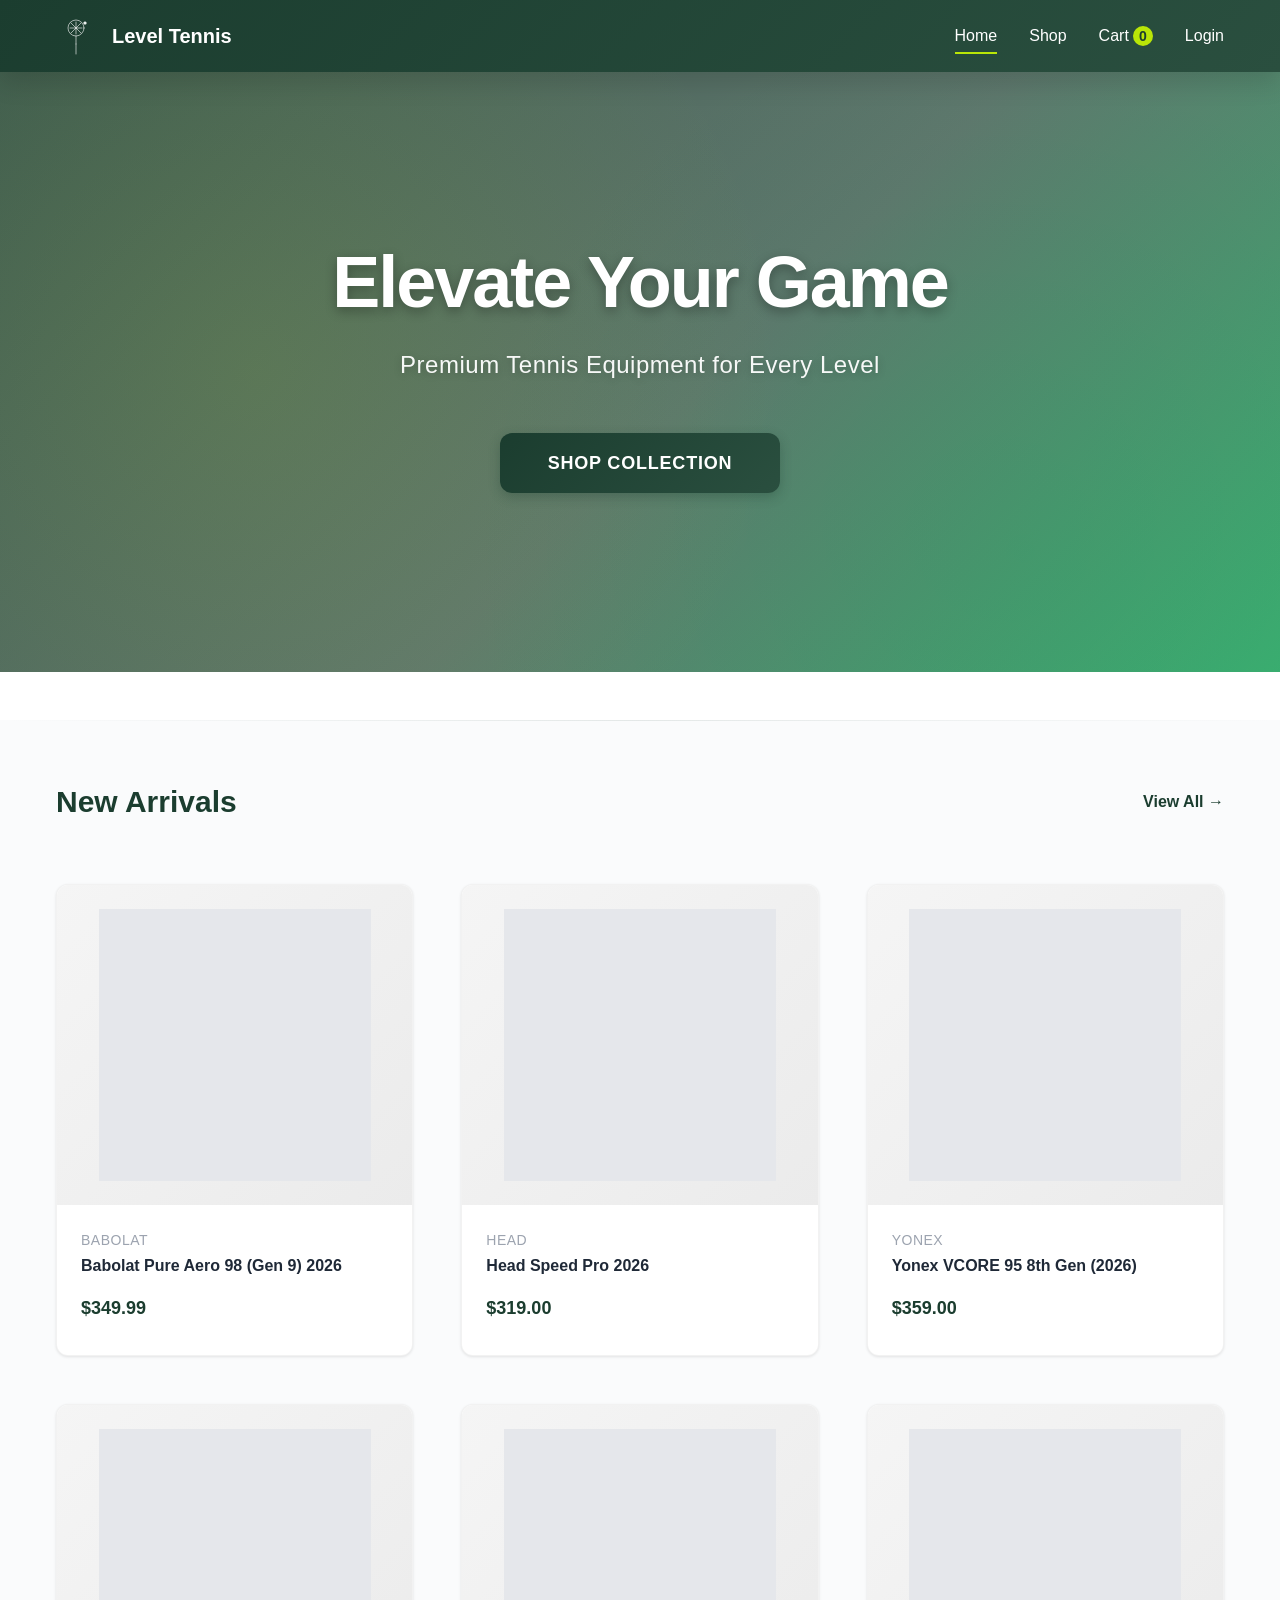
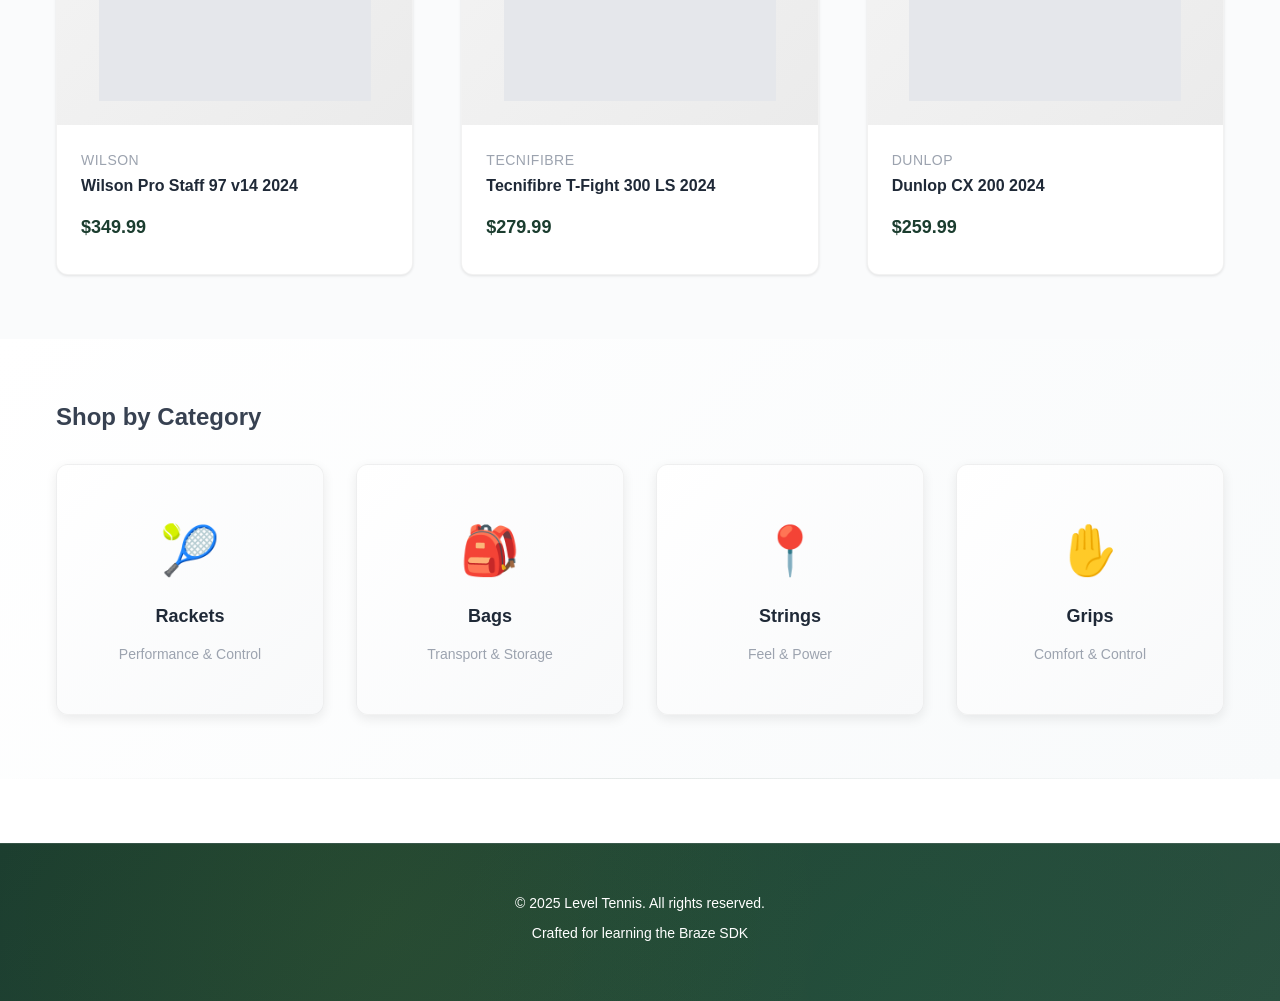
<file: index.html>
<!DOCTYPE html>
<html lang="en">
<head>
  <meta charset="UTF-8">
  <meta name="viewport" content="width=device-width, initial-scale=1.0">
  <title>Level Tennis - Premium Tennis Equipment</title>
  <link rel="stylesheet" href="css/styles.css">
  <link rel="stylesheet" href="css/components.css">
  <link rel="stylesheet" href="css/responsive.css">
  <script src="js/braze-config.js"></script>
  <script src="https://js.appboycdn.com/web-sdk/4.10/braze.min.js"></script>
</head>
<body>
  <!-- Navigation -->
  <nav class="navbar">
    <div class="nav-container">
      <a href="index.html" class="nav-logo">
        <img src="assets/images/logo.svg" alt="Level Tennis" class="logo-icon">
        <span>Level Tennis</span>
      </a>
      <ul class="nav-menu">
        <li><a href="index.html" class="nav-link active">Home</a></li>
        <li><a href="products.html" class="nav-link">Shop</a></li>
        <li><a href="cart.html" class="nav-link">Cart <span class="cart-count" id="cart-count">0</span></a></li>
        <li id="nav-auth">
          <a href="login.html" class="nav-link">Login</a>
        </li>
      </ul>
    </div>
  </nav>

  <!-- Hero Section -->
  <section class="hero">
    <div class="hero-background"></div>
    <div class="hero-content">
      <h1>Elevate Your Game</h1>
      <p>Premium Tennis Equipment for Every Level</p>
      <a href="products.html" class="btn btn-primary btn-lg">Shop Collection</a>
    </div>
  </section>

  <!-- Featured Products -->
  <section class="featured">
    <div class="container">
      <div class="featured-header">
        <h2>New Arrivals</h2>
        <a href="products.html" class="view-all">View All →</a>
      </div>
      <div class="product-grid" id="featured-products">
        <!-- Products loaded by JavaScript -->
      </div>
    </div>
  </section>

  <!-- Categories -->
  <section class="categories">
    <div class="container">
      <h2>Shop by Category</h2>
      <div class="category-grid">
        <a href="products.html?category=rackets" class="category-card">
          <div class="category-icon">🎾</div>
          <h3>Rackets</h3>
          <p>Performance & Control</p>
        </a>
        <a href="products.html?category=bags" class="category-card">
          <div class="category-icon">🎒</div>
          <h3>Bags</h3>
          <p>Transport & Storage</p>
        </a>
        <a href="products.html?category=strings" class="category-card">
          <div class="category-icon">📍</div>
          <h3>Strings</h3>
          <p>Feel & Power</p>
        </a>
        <a href="products.html?category=grips" class="category-card">
          <div class="category-icon">✋</div>
          <h3>Grips</h3>
          <p>Comfort & Control</p>
        </a>
      </div>
    </div>
  </section>

  <!-- Footer -->
  <footer class="footer">
    <div class="container">
      <p>&copy; 2025 Level Tennis. All rights reserved.</p>
      <p>Crafted for learning the Braze SDK</p>
    </div>
  </footer>

  <!-- Scripts -->
  <script src="js/utils.js"></script>
  <script src="js/events.js"></script>
  <script src="js/products.js"></script>
  <script src="js/cart.js"></script>
  <script src="js/auth.js"></script>
  <script src="js/app.js"></script>
</body>
</html>
</file>
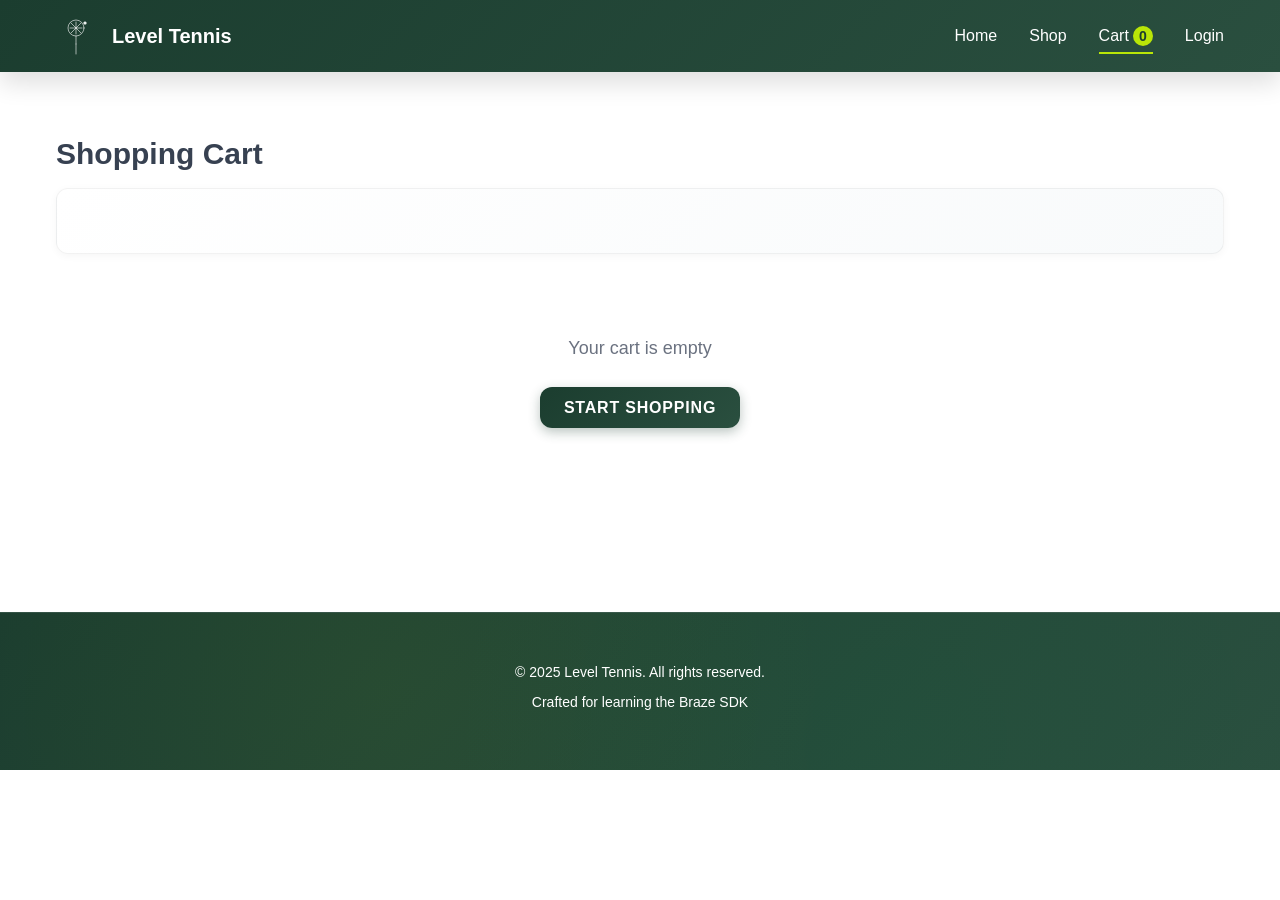
<file: cart.html>
<!DOCTYPE html>
<html lang="en">
<head>
  <meta charset="UTF-8">
  <meta name="viewport" content="width=device-width, initial-scale=1.0">
  <title>Shopping Cart - Level Tennis</title>
  <link rel="stylesheet" href="css/styles.css">
  <link rel="stylesheet" href="css/components.css">
  <link rel="stylesheet" href="css/responsive.css">
  <script src="js/braze-config.js"></script>
  <script src="https://js.appboycdn.com/web-sdk/4.10/braze.min.js"></script>
</head>
<body>
  <!-- Navigation -->
  <nav class="navbar">
    <div class="nav-container">
      <a href="index.html" class="nav-logo">
        <img src="assets/images/logo.svg" alt="Level Tennis" class="logo-icon">
        <span>Level Tennis</span>
      </a>
      <ul class="nav-menu">
        <li><a href="index.html" class="nav-link">Home</a></li>
        <li><a href="products.html" class="nav-link">Shop</a></li>
        <li><a href="cart.html" class="nav-link active">Cart <span class="cart-count" id="cart-count">0</span></a></li>
        <li id="nav-auth">
          <a href="login.html" class="nav-link">Login</a>
        </li>
      </ul>
    </div>
  </nav>

  <!-- Cart Page -->
  <div class="cart-page">
    <div class="container">
      <h1>Shopping Cart</h1>

      <div class="cart-content" id="cart-content">
        <!-- Cart items loaded by JavaScript -->
      </div>

      <div class="cart-summary" id="cart-summary" style="display: none;">
        <h3>Order Summary</h3>
        <div class="summary-row">
          <span>Subtotal:</span>
          <span id="subtotal">$0.00</span>
        </div>
        <div class="summary-row">
          <span>Tax (5%):</span>
          <span id="tax">$0.00</span>
        </div>
        <div class="summary-row total">
          <span>Total:</span>
          <span id="total">$0.00</span>
        </div>
        <button class="btn btn-primary btn-lg" id="checkout-btn">Proceed to Checkout</button>
        <a href="products.html" class="btn btn-secondary">Continue Shopping</a>
      </div>

      <div class="empty-cart" id="empty-cart" style="display: none;">
        <p>Your cart is empty</p>
        <a href="products.html" class="btn btn-primary">Start Shopping</a>
      </div>
    </div>
  </div>

  <!-- Footer -->
  <footer class="footer">
    <div class="container">
      <p>&copy; 2025 Level Tennis. All rights reserved.</p>
      <p>Crafted for learning the Braze SDK</p>
    </div>
  </footer>

  <!-- Scripts -->
  <script src="js/utils.js"></script>
  <script src="js/events.js"></script>
  <script src="js/products.js"></script>
  <script src="js/cart.js"></script>
  <script src="js/auth.js"></script>
  <script src="js/app.js"></script>
</body>
</html>
</file>
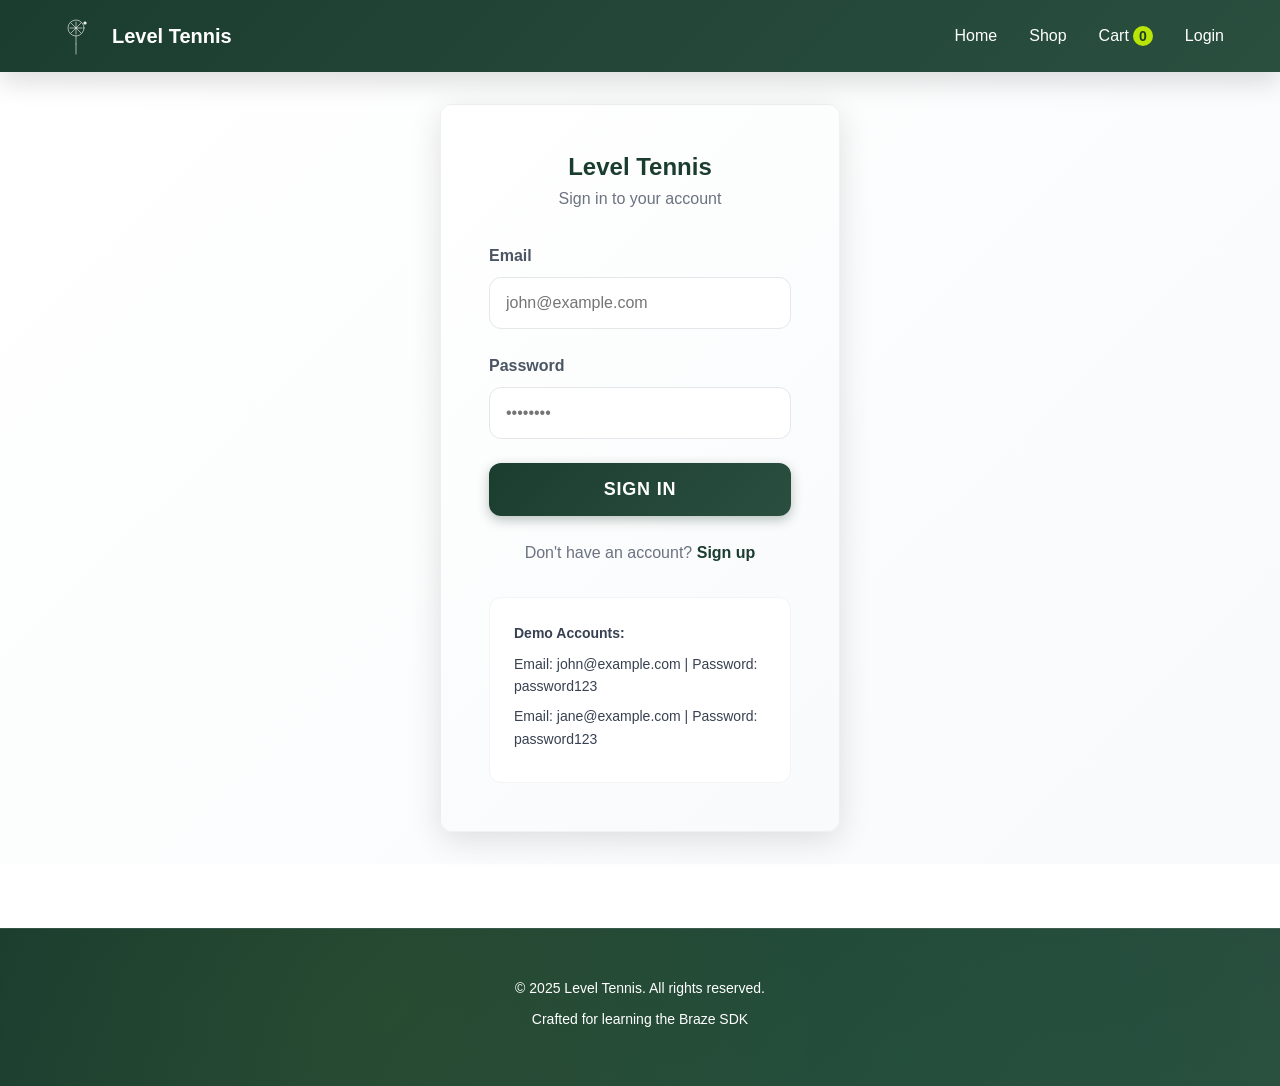
<file: login.html>
<!DOCTYPE html>
<html lang="en">
<head>
  <meta charset="UTF-8">
  <meta name="viewport" content="width=device-width, initial-scale=1.0">
  <title>Login - Level Tennis</title>
  <link rel="stylesheet" href="css/styles.css">
  <link rel="stylesheet" href="css/components.css">
  <link rel="stylesheet" href="css/responsive.css">
  <script src="js/braze-config.js"></script>
  <script src="https://js.appboycdn.com/web-sdk/4.10/braze.min.js"></script>
</head>
<body>
  <!-- Navigation -->
  <nav class="navbar">
    <div class="nav-container">
      <a href="index.html" class="nav-logo">
        <img src="assets/images/logo.svg" alt="Level Tennis" class="logo-icon">
        <span>Level Tennis</span>
      </a>
      <ul class="nav-menu">
        <li><a href="index.html" class="nav-link">Home</a></li>
        <li><a href="products.html" class="nav-link">Shop</a></li>
        <li><a href="cart.html" class="nav-link">Cart <span class="cart-count" id="cart-count">0</span></a></li>
        <li id="nav-auth">
          <a href="login.html" class="nav-link active">Login</a>
        </li>
      </ul>
    </div>
  </nav>

  <!-- Login Page -->
  <div class="auth-page">
    <div class="auth-container">
      <h1>Level Tennis</h1>
      <p class="subtitle">Sign in to your account</p>

      <form id="login-form" class="auth-form">
        <div class="form-group">
          <label for="email">Email</label>
          <input type="email" id="email" name="email" required placeholder="john@example.com">
        </div>

        <div class="form-group">
          <label for="password">Password</label>
          <input type="password" id="password" name="password" required placeholder="••••••••">
        </div>

        <button type="submit" class="btn btn-primary btn-lg">Sign In</button>

        <p class="auth-link">Don't have an account? <a href="#" id="signup-link">Sign up</a></p>
      </form>

      <form id="signup-form" class="auth-form" style="display: none;">
        <div class="form-group">
          <label for="signup-firstname">First Name</label>
          <input type="text" id="signup-firstname" name="firstname" required placeholder="John">
        </div>

        <div class="form-group">
          <label for="signup-lastname">Last Name</label>
          <input type="text" id="signup-lastname" name="lastname" required placeholder="Doe">
        </div>

        <div class="form-group">
          <label for="signup-email">Email</label>
          <input type="email" id="signup-email" name="email" required placeholder="john@example.com">
        </div>

        <div class="form-group">
          <label for="signup-password">Password</label>
          <input type="password" id="signup-password" name="password" required placeholder="••••••••">
        </div>

        <button type="submit" class="btn btn-primary btn-lg">Create Account</button>

        <p class="auth-link">Already have an account? <a href="#" id="login-link">Sign in</a></p>
      </form>

      <div class="demo-users">
        <p><strong>Demo Accounts:</strong></p>
        <p>Email: john@example.com | Password: password123</p>
        <p>Email: jane@example.com | Password: password123</p>
      </div>
    </div>
  </div>

  <!-- Footer -->
  <footer class="footer">
    <div class="container">
      <p>&copy; 2025 Level Tennis. All rights reserved.</p>
      <p>Crafted for learning the Braze SDK</p>
    </div>
  </footer>

  <!-- Scripts -->
  <script src="js/utils.js"></script>
  <script src="js/events.js"></script>
  <script src="js/products.js"></script>
  <script src="js/cart.js"></script>
  <script src="js/auth.js"></script>
  <script src="js/app.js"></script>
</body>
</html>
</file>
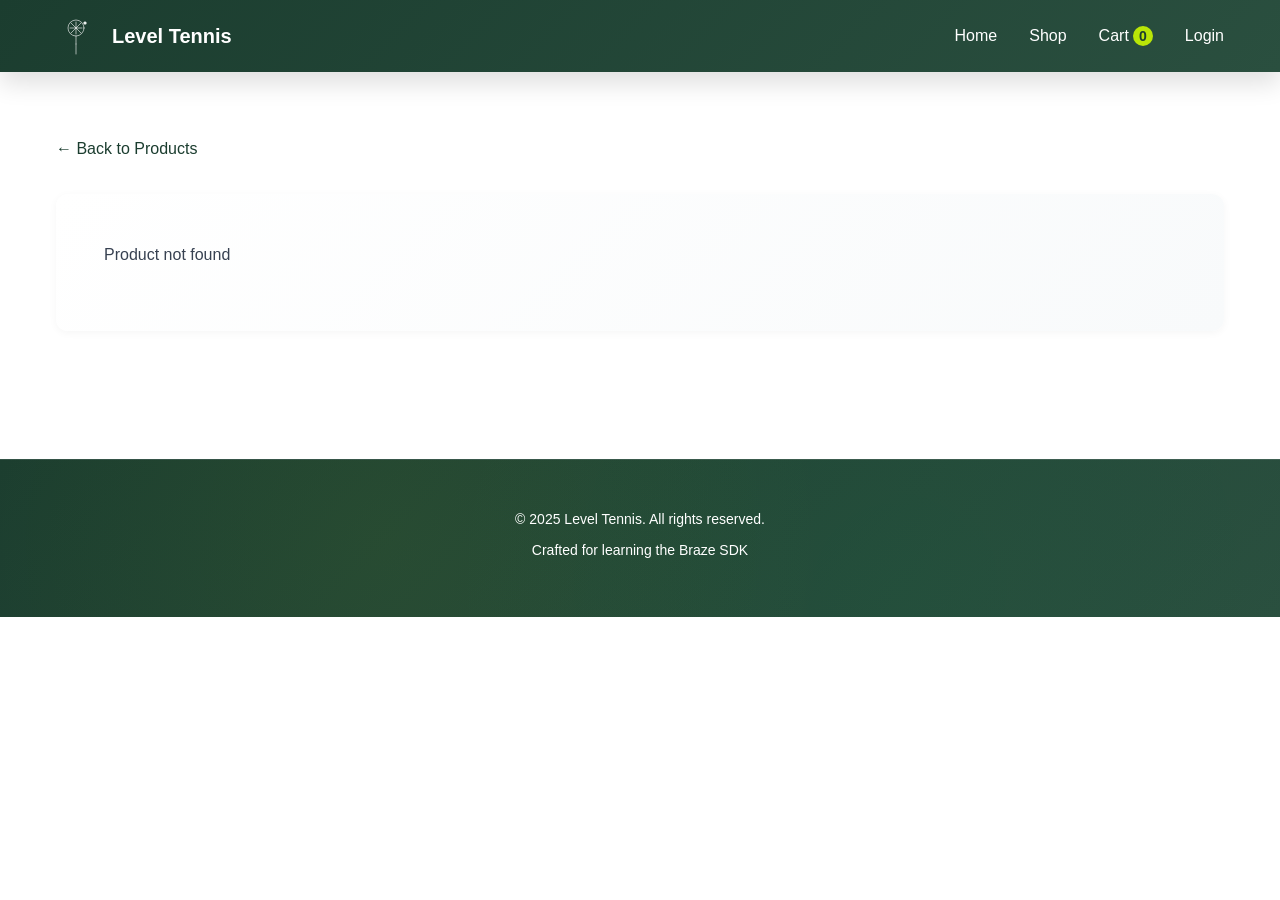
<file: product-detail.html>
<!DOCTYPE html>
<html lang="en">
<head>
  <meta charset="UTF-8">
  <meta name="viewport" content="width=device-width, initial-scale=1.0">
  <title>Product Details - Level Tennis</title>
  <link rel="stylesheet" href="css/styles.css">
  <link rel="stylesheet" href="css/components.css">
  <link rel="stylesheet" href="css/responsive.css">
  <script src="js/braze-config.js"></script>
  <script src="https://js.appboycdn.com/web-sdk/4.10/braze.min.js"></script>
</head>
<body>
  <!-- Navigation -->
  <nav class="navbar">
    <div class="nav-container">
      <a href="index.html" class="nav-logo">
        <img src="assets/images/logo.svg" alt="Level Tennis" class="logo-icon">
        <span>Level Tennis</span>
      </a>
      <ul class="nav-menu">
        <li><a href="index.html" class="nav-link">Home</a></li>
        <li><a href="products.html" class="nav-link">Shop</a></li>
        <li><a href="cart.html" class="nav-link">Cart <span class="cart-count" id="cart-count">0</span></a></li>
        <li id="nav-auth">
          <a href="login.html" class="nav-link">Login</a>
        </li>
      </ul>
    </div>
  </nav>

  <!-- Product Detail -->
  <div class="product-detail-page">
    <div class="container">
      <a href="products.html" class="back-link">← Back to Products</a>

      <div class="product-detail" id="product-detail">
        <!-- Product content loaded by JavaScript -->
      </div>
    </div>
  </div>

  <!-- Footer -->
  <footer class="footer">
    <div class="container">
      <p>&copy; 2025 Level Tennis. All rights reserved.</p>
      <p>Crafted for learning the Braze SDK</p>
    </div>
  </footer>

  <!-- Scripts -->
  <script src="js/utils.js"></script>
  <script src="js/events.js"></script>
  <script src="js/products.js"></script>
  <script src="js/cart.js"></script>
  <script src="js/auth.js"></script>
  <script src="js/app.js"></script>
</body>
</html>
</file>
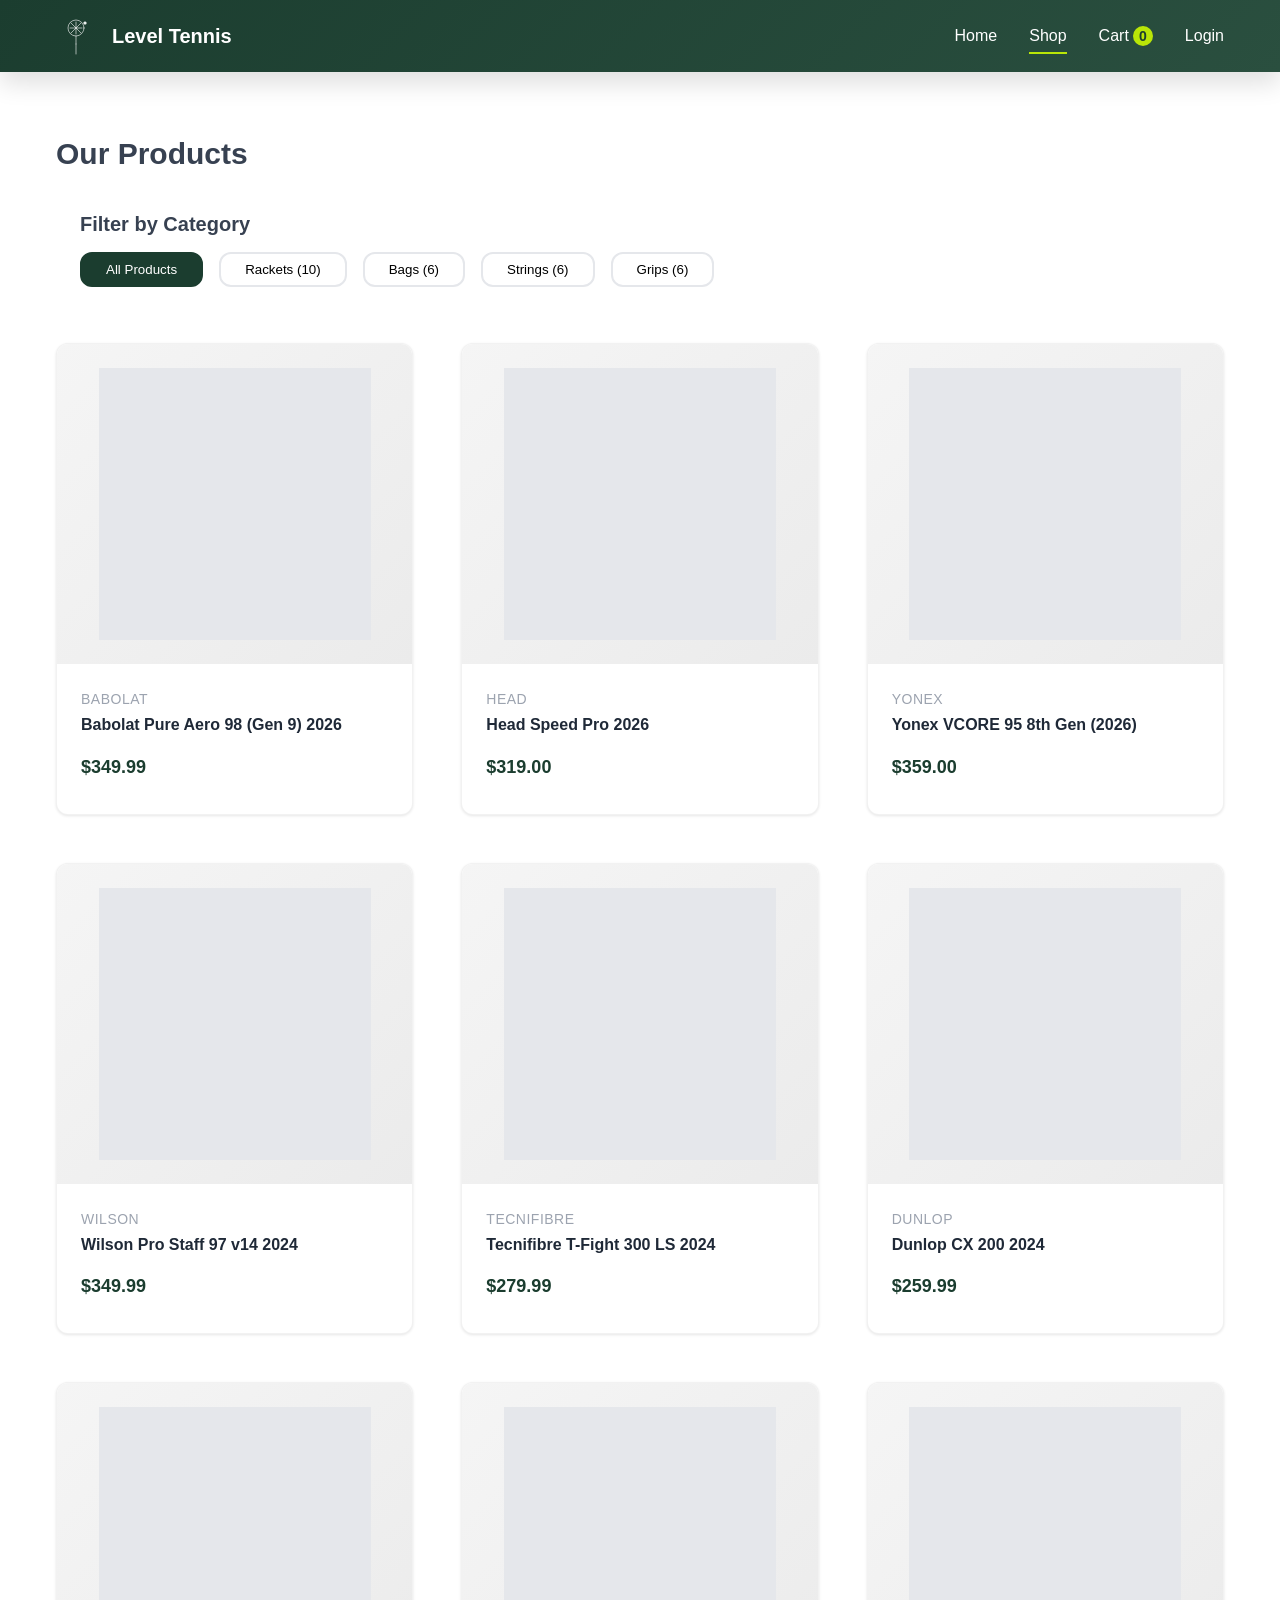
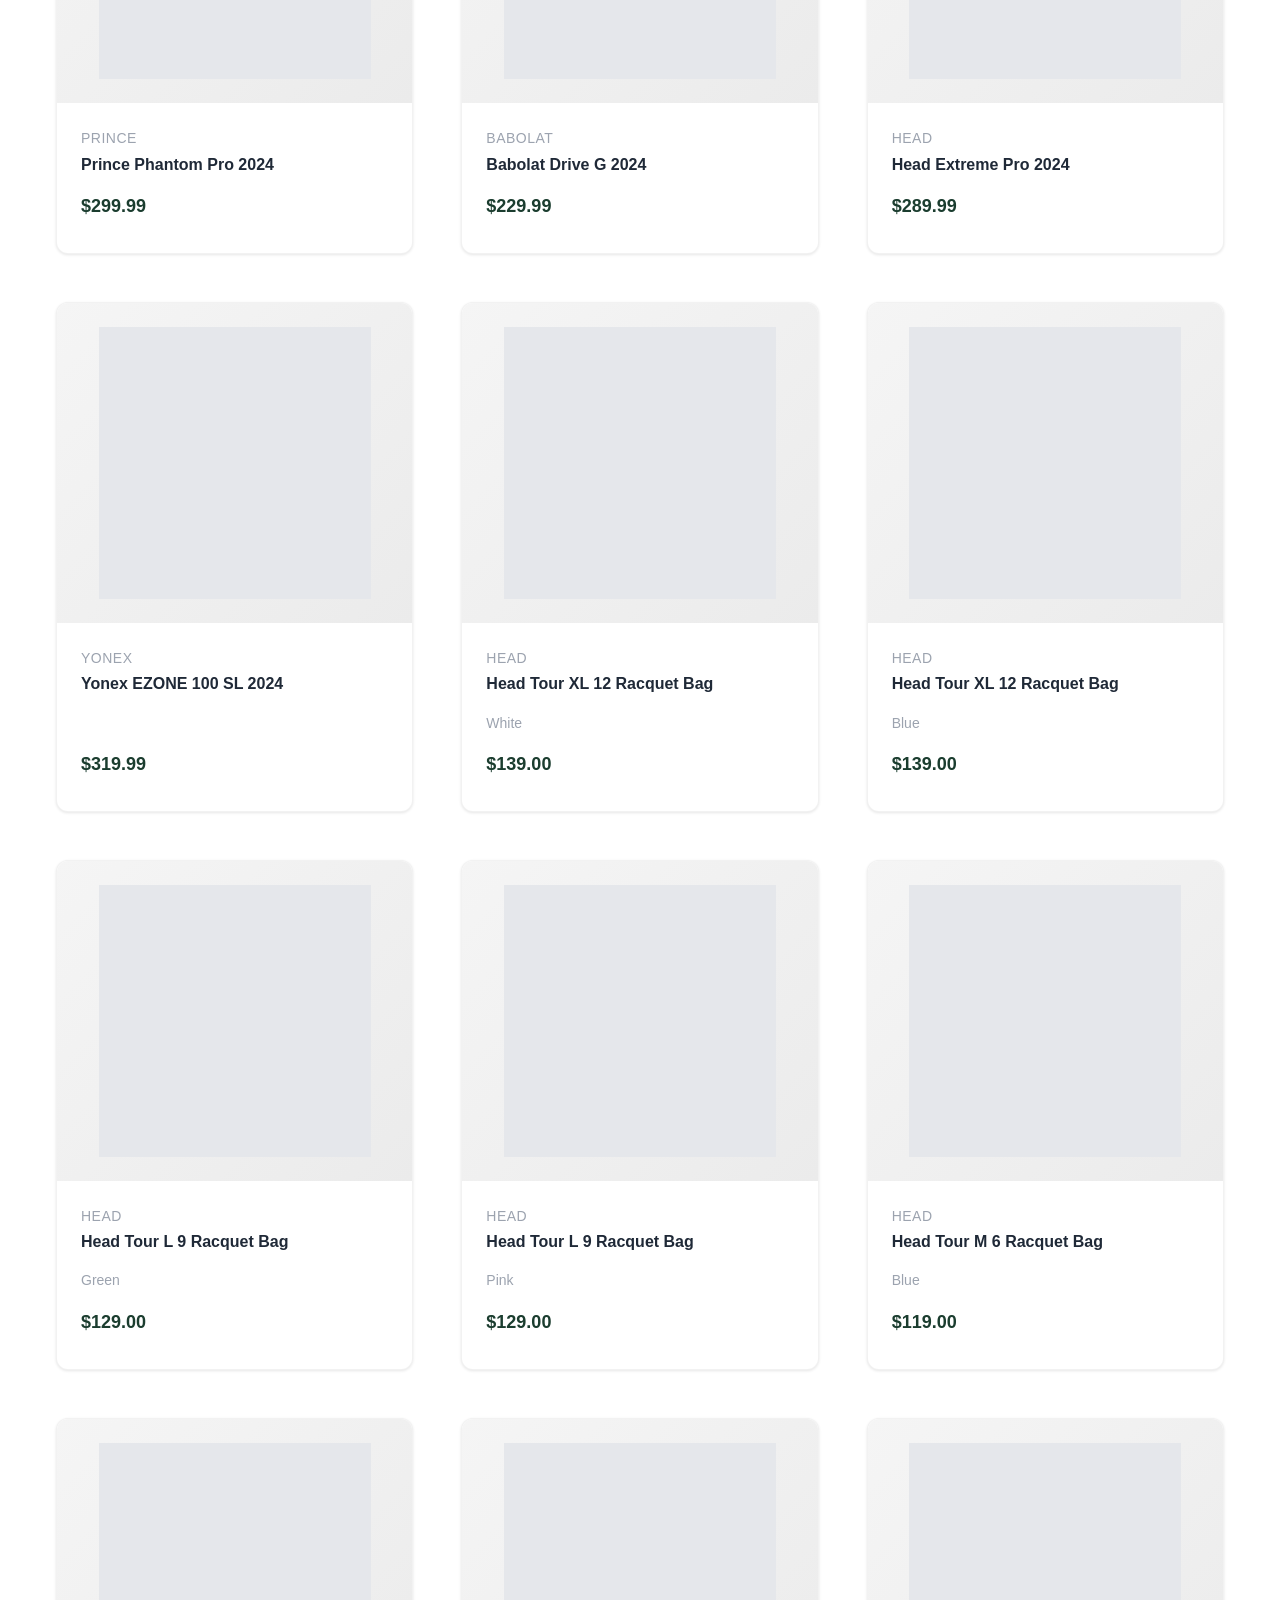
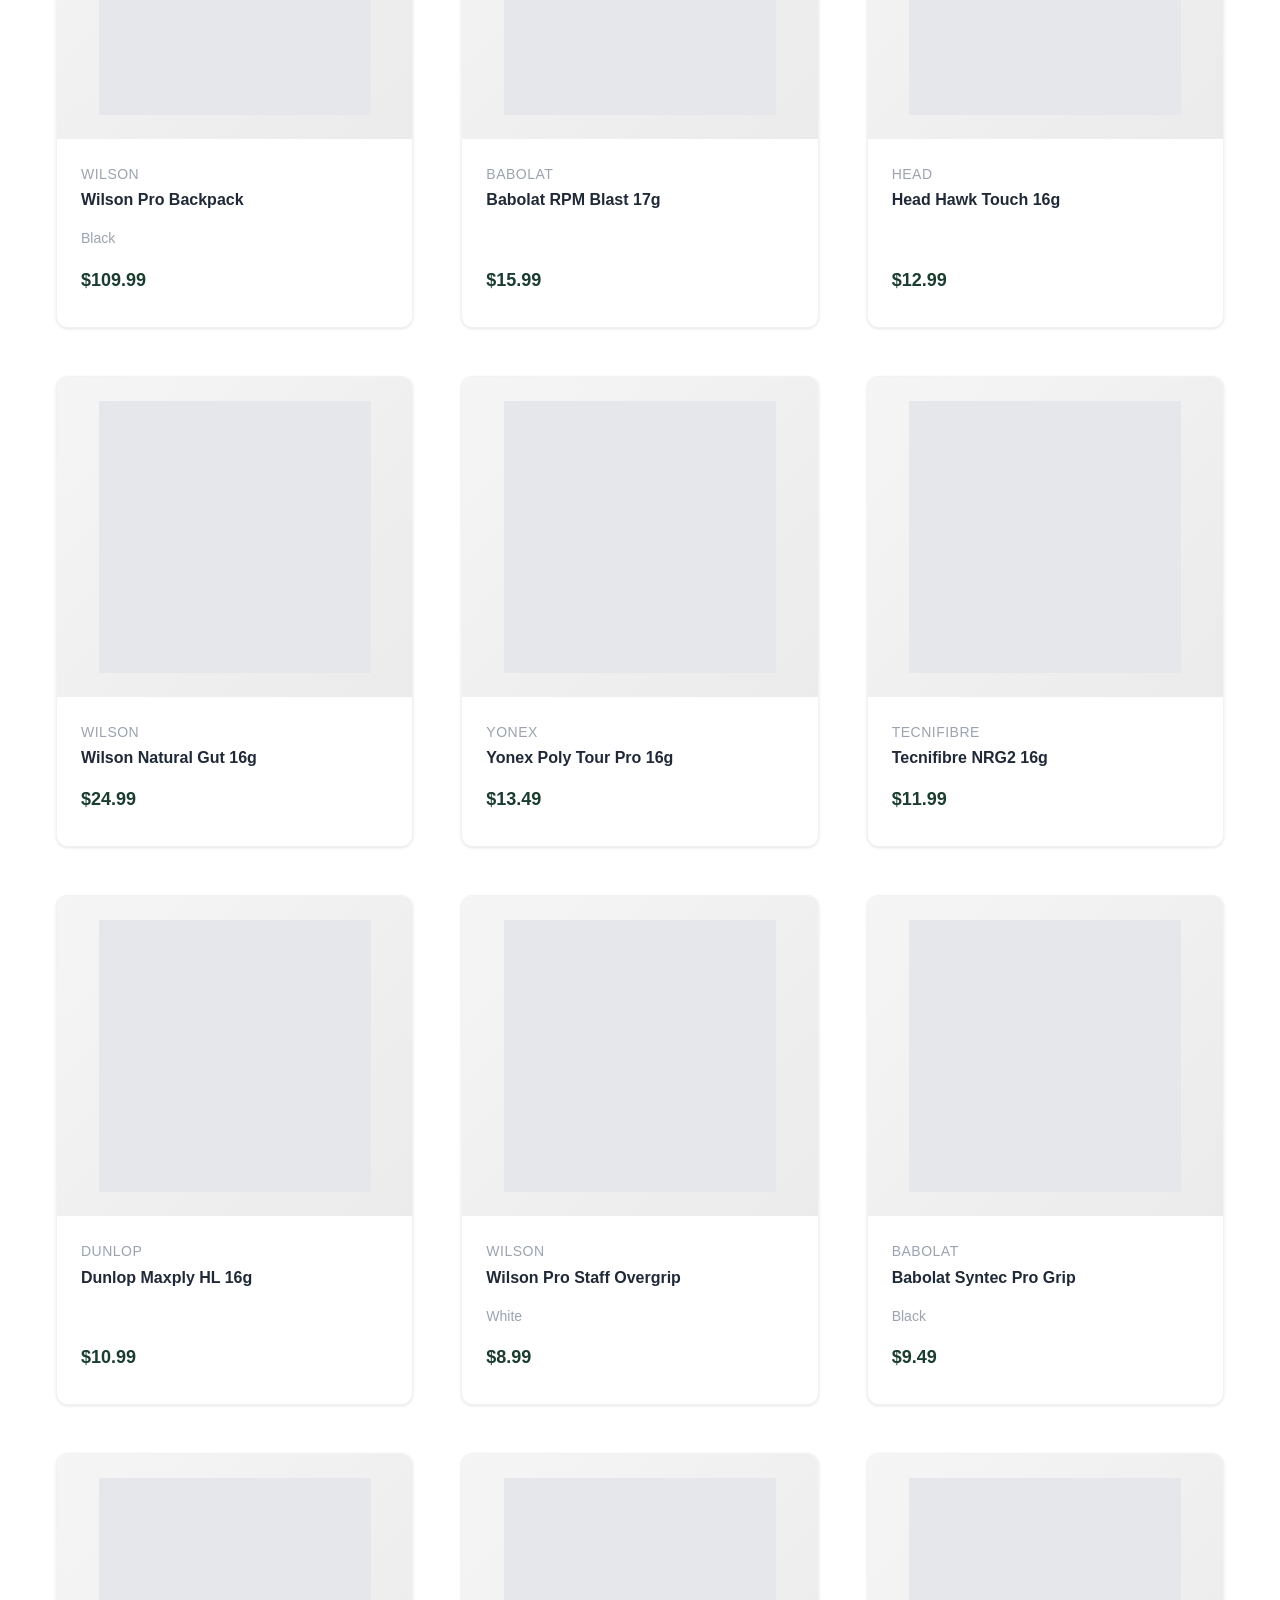
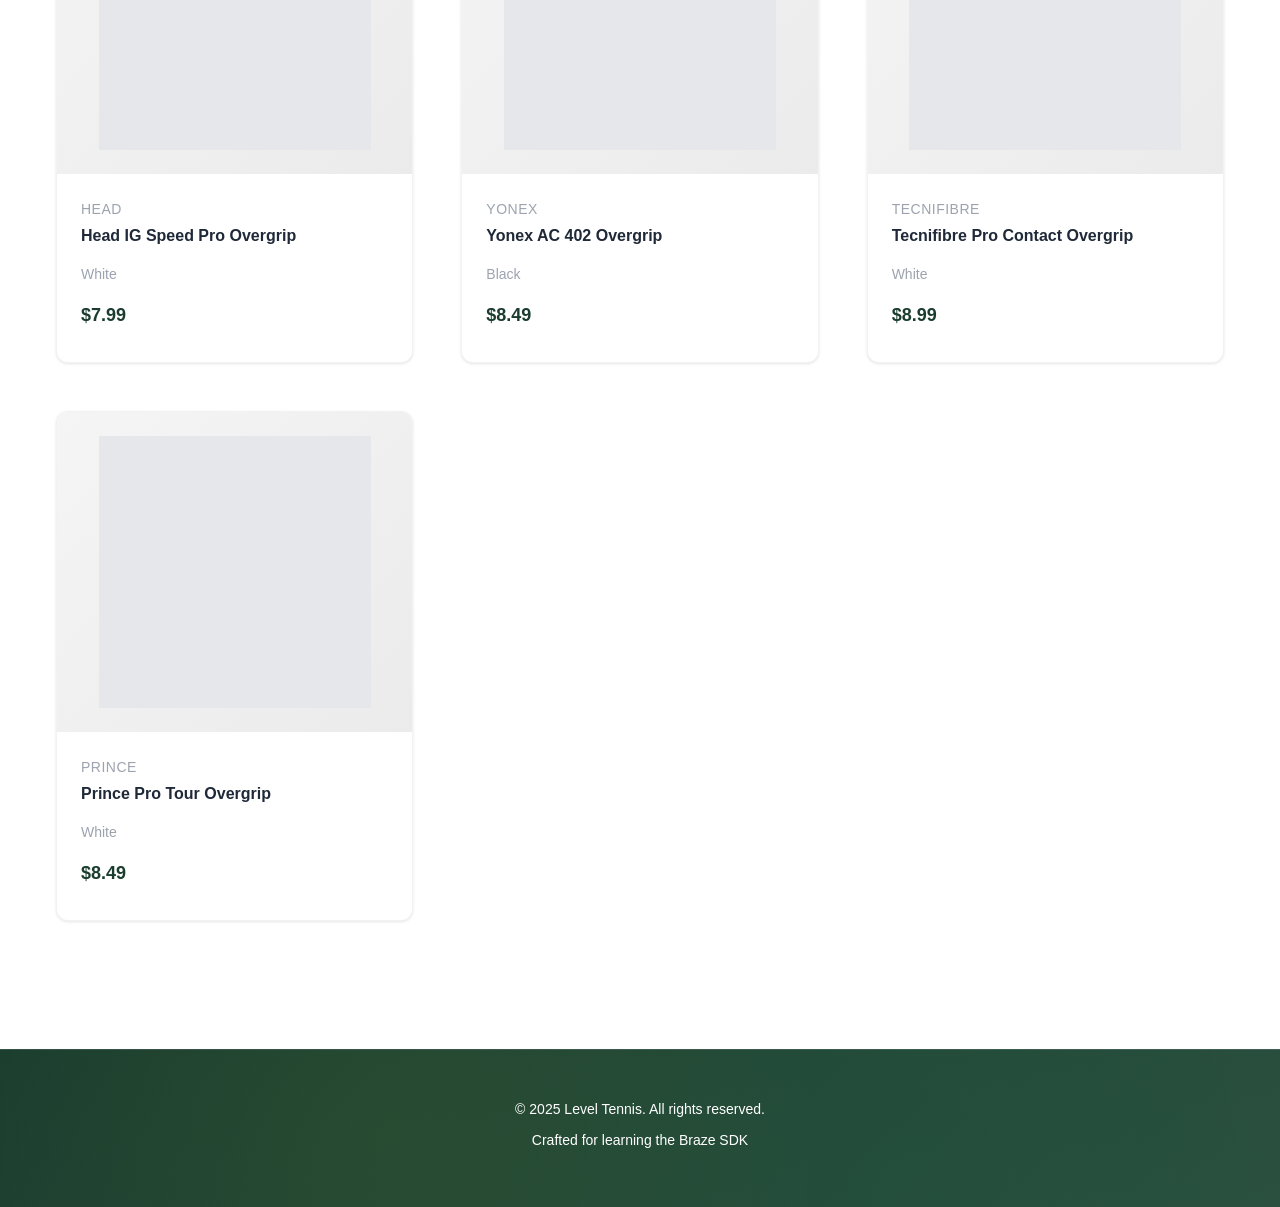
<file: products.html>
<!DOCTYPE html>
<html lang="en">
<head>
  <meta charset="UTF-8">
  <meta name="viewport" content="width=device-width, initial-scale=1.0">
  <title>Shop - Level Tennis</title>
  <link rel="stylesheet" href="css/styles.css">
  <link rel="stylesheet" href="css/components.css">
  <link rel="stylesheet" href="css/responsive.css">
  <script src="js/braze-config.js"></script>
  <script src="https://js.appboycdn.com/web-sdk/4.10/braze.min.js"></script>
</head>
<body>
  <!-- Navigation -->
  <nav class="navbar">
    <div class="nav-container">
      <a href="index.html" class="nav-logo">
        <img src="assets/images/logo.svg" alt="Level Tennis" class="logo-icon">
        <span>Level Tennis</span>
      </a>
      <ul class="nav-menu">
        <li><a href="index.html" class="nav-link">Home</a></li>
        <li><a href="products.html" class="nav-link active">Shop</a></li>
        <li><a href="cart.html" class="nav-link">Cart <span class="cart-count" id="cart-count">0</span></a></li>
        <li id="nav-auth">
          <a href="login.html" class="nav-link">Login</a>
        </li>
      </ul>
    </div>
  </nav>

  <!-- Products Page -->
  <div class="products-page">
    <div class="container">
      <h1>Our Products</h1>

      <!-- Filters -->
      <div class="filters">
        <h3>Filter by Category</h3>
        <div class="filter-buttons">
          <button class="filter-btn active" data-category="all">All Products</button>
          <button class="filter-btn" data-category="rackets">Rackets (10)</button>
          <button class="filter-btn" data-category="bags">Bags (6)</button>
          <button class="filter-btn" data-category="strings">Strings (6)</button>
          <button class="filter-btn" data-category="grips">Grips (6)</button>
        </div>
      </div>

      <!-- Products Grid -->
      <div class="product-grid" id="products-grid">
        <!-- Products loaded by JavaScript -->
      </div>
    </div>
  </div>

  <!-- Footer -->
  <footer class="footer">
    <div class="container">
      <p>&copy; 2025 Level Tennis. All rights reserved.</p>
      <p>Crafted for learning the Braze SDK</p>
    </div>
  </footer>

  <!-- Scripts -->
  <script src="js/utils.js"></script>
  <script src="js/events.js"></script>
  <script src="js/products.js"></script>
  <script src="js/cart.js"></script>
  <script src="js/auth.js"></script>
  <script src="js/app.js"></script>
</body>
</html>
</file>
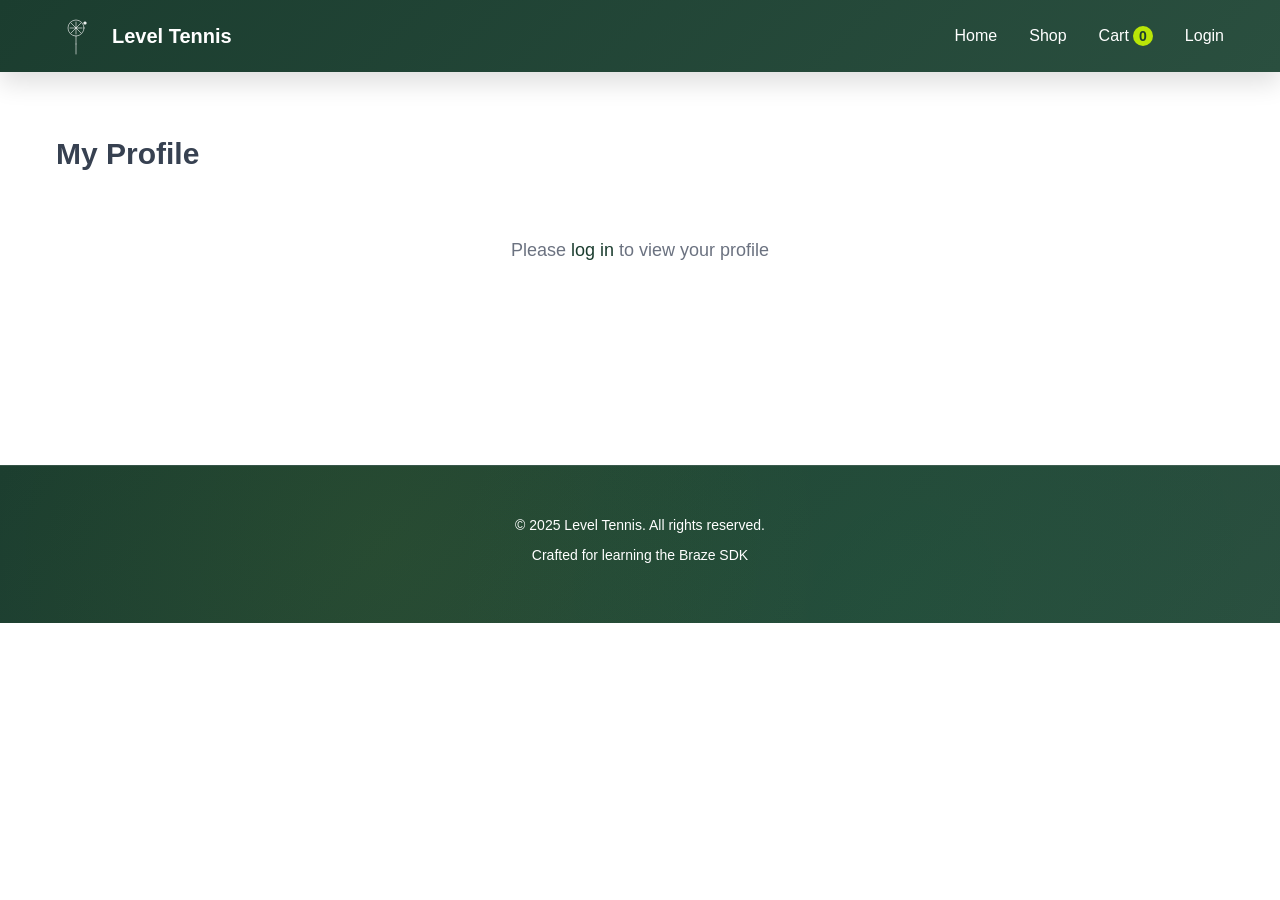
<file: profile.html>
<!DOCTYPE html>
<html lang="en">
<head>
  <meta charset="UTF-8">
  <meta name="viewport" content="width=device-width, initial-scale=1.0">
  <title>My Profile - Level Tennis</title>
  <link rel="stylesheet" href="css/styles.css">
  <link rel="stylesheet" href="css/components.css">
  <link rel="stylesheet" href="css/responsive.css">
  <script src="js/braze-config.js"></script>
  <script src="https://js.appboycdn.com/web-sdk/4.10/braze.min.js"></script>
</head>
<body>
  <!-- Navigation -->
  <nav class="navbar">
    <div class="nav-container">
      <a href="index.html" class="nav-logo">
        <img src="assets/images/logo.svg" alt="Level Tennis" class="logo-icon">
        <span>Level Tennis</span>
      </a>
      <ul class="nav-menu">
        <li><a href="index.html" class="nav-link">Home</a></li>
        <li><a href="products.html" class="nav-link">Shop</a></li>
        <li><a href="cart.html" class="nav-link">Cart <span class="cart-count" id="cart-count">0</span></a></li>
        <li id="nav-auth">
          <a href="login.html" class="nav-link">Login</a>
        </li>
      </ul>
    </div>
  </nav>

  <!-- Profile Page -->
  <div class="profile-page">
    <div class="container">
      <h1>My Profile</h1>

      <div id="not-logged-in" class="not-logged-in">
        <p>Please <a href="login.html">log in</a> to view your profile</p>
      </div>

      <div id="profile-content" class="profile-content" style="display: none;">
        <!-- Personal Info -->
        <section class="profile-section">
          <h2>Personal Information</h2>
          <div class="profile-info">
            <div class="info-row">
              <label>Name:</label>
              <span id="profile-name">-</span>
            </div>
            <div class="info-row">
              <label>Email:</label>
              <span id="profile-email">-</span>
            </div>
          </div>
        </section>

        <!-- Player Preferences -->
        <section class="profile-section">
          <h2>Player Preferences</h2>
          <form id="preferences-form">
            <div class="form-group">
              <label for="play-style">Play Style:</label>
              <select id="play-style" name="play_style">
                <option value="">Select...</option>
                <option value="aggressive">Aggressive</option>
                <option value="defensive">Defensive</option>
                <option value="all-court">All-Court</option>
              </select>
            </div>

            <div class="form-group">
              <label for="favorite-brand">Favorite Brand:</label>
              <select id="favorite-brand" name="favorite_brand">
                <option value="">Select...</option>
                <option value="Babolat">Babolat</option>
                <option value="Head">Head</option>
                <option value="Wilson">Wilson</option>
                <option value="Yonex">Yonex</option>
                <option value="Other">Other</option>
              </select>
            </div>

            <div class="form-group">
              <label for="skill-level">Skill Level:</label>
              <select id="skill-level" name="skill_level">
                <option value="">Select...</option>
                <option value="beginner">Beginner</option>
                <option value="intermediate">Intermediate</option>
                <option value="advanced">Advanced</option>
                <option value="pro">Professional</option>
              </select>
            </div>

            <button type="button" class="btn btn-primary" id="save-preferences">Save Preferences</button>
          </form>
        </section>

        <!-- Rackets Owned -->
        <section class="profile-section">
          <h2>Rackets Owned</h2>
          <div id="rackets-list" class="rackets-list">
            <!-- Rackets list loaded by JavaScript -->
          </div>
          <button type="button" class="btn btn-secondary" id="add-racket-btn">Add Racket</button>

          <form id="add-racket-form" class="add-racket-form" style="display: none;">
            <h3>Add New Racket</h3>
            <div class="form-group">
              <label for="racket-brand">Brand:</label>
              <input type="text" id="racket-brand" placeholder="e.g., Babolat">
            </div>
            <div class="form-group">
              <label for="racket-model">Model:</label>
              <input type="text" id="racket-model" placeholder="e.g., Pure Aero 98">
            </div>
            <div class="form-group">
              <label for="string-tension">String Tension (lbs):</label>
              <input type="number" id="string-tension" placeholder="e.g., 55" min="40" max="70">
            </div>
            <div class="form-group">
              <label for="purchase-date">Purchase Date:</label>
              <input type="date" id="purchase-date">
            </div>
            <button type="button" class="btn btn-primary" id="submit-racket-btn">Add Racket</button>
            <button type="button" class="btn btn-secondary" id="cancel-racket-btn">Cancel</button>
          </form>
        </section>

        <!-- Logout Button -->
        <section class="profile-section">
          <button type="button" class="btn btn-danger" id="logout-btn">Logout</button>
        </section>
      </div>
    </div>
  </div>

  <!-- Footer -->
  <footer class="footer">
    <div class="container">
      <p>&copy; 2025 Level Tennis. All rights reserved.</p>
      <p>Crafted for learning the Braze SDK</p>
    </div>
  </footer>

  <!-- Scripts -->
  <script src="js/utils.js"></script>
  <script src="js/events.js"></script>
  <script src="js/products.js"></script>
  <script src="js/cart.js"></script>
  <script src="js/auth.js"></script>
  <script src="js/user-profile.js"></script>
  <script src="js/app.js"></script>
</body>
</html>
</file>
<file: css/styles.css>
/* ROOT VARIABLES */
:root {
  --primary: #1B3D2F;
  --secondary: #B9E607;
  --accent: #00AA4F;
  --success: #10B981;
  --danger: #EF4444;
  --gray-50: #FFFFFF;
  --gray-100: #F9FAFB;
  --gray-200: #F3F4F6;
  --gray-300: #E5E7EB;
  --gray-400: #D1D5DB;
  --gray-500: #9CA3AF;
  --gray-600: #6B7280;
  --gray-700: #4B5563;
  --gray-800: #374151;
  --gray-900: #1F2937;

  --font-family: -apple-system, BlinkMacSystemFont, 'Segoe UI', 'Helvetica Neue', sans-serif;
  --font-family-serif: 'Georgia', serif;
  --font-size-sm: 0.875rem;
  --font-size-base: 1rem;
  --font-size-lg: 1.125rem;
  --font-size-xl: 1.25rem;
  --font-size-2xl: 1.5rem;
  --font-size-3xl: 1.875rem;
  --font-size-4xl: 2.5rem;

  --spacing-xs: 0.25rem;
  --spacing-sm: 0.5rem;
  --spacing-md: 1rem;
  --spacing-lg: 1.5rem;
  --spacing-xl: 2rem;
  --spacing-2xl: 3rem;
  --spacing-3xl: 4rem;

  --border-radius: 0.75rem;
  --transition: all 0.3s cubic-bezier(0.4, 0, 0.2, 1);
  --shadow-sm: 0 1px 3px 0 rgba(0, 0, 0, 0.1);
  --shadow-md: 0 4px 12px 0 rgba(0, 0, 0, 0.08);
  --shadow-lg: 0 12px 24px 0 rgba(0, 0, 0, 0.12);
  --shadow-xl: 0 20px 40px 0 rgba(0, 0, 0, 0.15);
}

/* GLOBAL STYLES */
* {
  margin: 0;
  padding: 0;
  box-sizing: border-box;
}

html {
  scroll-behavior: smooth;
}

body {
  font-family: var(--font-family);
  font-size: var(--font-size-base);
  line-height: 1.6;
  color: var(--gray-800);
  background-color: var(--gray-50);
}

a {
  color: var(--primary);
  text-decoration: none;
  transition: var(--transition);
}

a:hover {
  color: var(--secondary);
}

h1, h2, h3, h4, h5, h6 {
  font-weight: 700;
  line-height: 1.2;
  margin-bottom: var(--spacing-md);
}

h1 {
  font-size: var(--font-size-3xl);
}

h2 {
  font-size: var(--font-size-2xl);
}

h3 {
  font-size: var(--font-size-xl);
}

p {
  margin-bottom: var(--spacing-md);
}

/* CONTAINER */
.container {
  max-width: 1200px;
  margin: 0 auto;
  padding: 0 var(--spacing-md);
}

/* NAVIGATION */
.navbar {
  background: linear-gradient(135deg, var(--primary) 0%, #2a4f3f 100%);
  color: white;
  padding: var(--spacing-md) 0;
  box-shadow: var(--shadow-lg);
  position: sticky;
  top: 0;
  z-index: 100;
  backdrop-filter: blur(10px);
  background-color: rgba(27, 61, 47, 0.98);
}

.nav-container {
  max-width: 1200px;
  margin: 0 auto;
  padding: 0 var(--spacing-md);
  display: flex;
  justify-content: space-between;
  align-items: center;
}

.nav-logo {
  display: flex;
  align-items: center;
  gap: var(--spacing-md);
  font-size: var(--font-size-xl);
  font-weight: 700;
  color: white !important;
  transition: var(--transition);
}

.nav-logo:hover {
  color: var(--secondary) !important;
  transform: scale(1.05);
}

.logo-icon {
  width: 40px;
  height: 40px;
}

.nav-menu {
  display: flex;
  list-style: none;
  gap: var(--spacing-xl);
  align-items: center;
}

.nav-link {
  color: white;
  font-weight: 500;
  transition: var(--transition);
  position: relative;
  display: inline-flex;
  align-items: center;
  gap: var(--spacing-xs);
}

.nav-link:hover {
  color: var(--secondary);
}

.nav-link.active::after {
  content: '';
  position: absolute;
  bottom: -5px;
  left: 0;
  width: 100%;
  height: 2px;
  background-color: var(--secondary);
}

.cart-count {
  background-color: var(--secondary);
  color: var(--primary);
  border-radius: 50%;
  width: 20px;
  height: 20px;
  display: flex;
  align-items: center;
  justify-content: center;
  font-size: var(--font-size-sm);
  font-weight: 700;
  flex-shrink: 0;
}

/* HERO SECTION */
.hero {
  position: relative;
  display: flex;
  align-items: center;
  justify-content: center;
  color: white;
  padding: 10rem var(--spacing-md);
  text-align: center;
  margin-bottom: var(--spacing-2xl);
  overflow: hidden;
  min-height: 600px;
}

.hero-background {
  position: absolute;
  top: 0;
  left: 0;
  right: 0;
  bottom: 0;
  background: linear-gradient(135deg, rgba(27, 61, 47, 0.85) 0%, rgba(27, 61, 47, 0.7) 50%, rgba(0, 170, 79, 0.8) 100%),
              url('https://images.unsplash.com/photo-1617083958336-5c6f1b2c3c4c?w=1600&h=900&fit=crop&q=85') center/cover;
  z-index: -1;
  background-attachment: fixed;
}

.hero::before {
  content: '';
  position: absolute;
  top: 0;
  left: 0;
  right: 0;
  bottom: 0;
  background: radial-gradient(circle at 20% 50%, rgba(185, 230, 7, 0.1) 0%, transparent 50%),
              radial-gradient(circle at 80% 80%, rgba(0, 170, 79, 0.1) 0%, transparent 50%);
  z-index: 0;
}

.hero-content {
  position: relative;
  z-index: 1;
  max-width: 800px;
}

.hero-content h1 {
  color: white;
  margin-bottom: var(--spacing-lg);
  font-size: clamp(2.5rem, 12vw, 4.5rem);
  font-weight: 900;
  letter-spacing: -2px;
  line-height: 1.1;
  text-shadow: 0 4px 12px rgba(0, 0, 0, 0.3);
}

.hero-content p {
  font-size: clamp(1rem, 4vw, 1.5rem);
  margin-bottom: var(--spacing-2xl);
  color: rgba(255, 255, 255, 0.95);
  letter-spacing: 0.5px;
  line-height: 1.6;
  text-shadow: 0 2px 8px rgba(0, 0, 0, 0.2);
}

/* SECTIONS */
.featured,
.categories,
.products-page,
.product-detail-page,
.cart-page,
.auth-page,
.profile-page {
  padding: var(--spacing-3xl) 0;
}

.featured {
  background-color: #fafbfc;
  position: relative;
}

.featured::before {
  content: '';
  position: absolute;
  top: 0;
  left: 0;
  right: 0;
  height: 1px;
  background: linear-gradient(90deg, transparent, rgba(27, 61, 47, 0.1), transparent);
}

.featured-header {
  display: flex;
  justify-content: space-between;
  align-items: center;
  margin-bottom: var(--spacing-3xl);
  position: relative;
}

.featured-header h2 {
  margin-bottom: 0;
  font-size: var(--font-size-3xl);
  color: var(--primary);
  font-weight: 900;
}

.view-all {
  color: var(--primary);
  font-weight: 600;
  text-decoration: none;
  transition: var(--transition);
  display: flex;
  align-items: center;
  gap: var(--spacing-sm);
}

.view-all:hover {
  color: var(--secondary);
  transform: translateX(4px);
}

.categories {
  background: linear-gradient(135deg, #ffffff 0%, #f8fafb 100%);
  position: relative;
}

.categories::after {
  content: '';
  position: absolute;
  bottom: 0;
  left: 0;
  right: 0;
  height: 1px;
  background: linear-gradient(90deg, transparent, rgba(27, 61, 47, 0.1), transparent);
}

.category-grid {
  display: grid;
  grid-template-columns: repeat(auto-fit, minmax(200px, 1fr));
  gap: var(--spacing-xl);
  margin-top: var(--spacing-xl);
}

.category-card {
  display: flex;
  flex-direction: column;
  align-items: center;
  justify-content: center;
  padding: var(--spacing-2xl) var(--spacing-xl);
  background: linear-gradient(135deg, #ffffff 0%, #f8f9fa 100%);
  border-radius: var(--border-radius);
  box-shadow: var(--shadow-md);
  border: 1px solid rgba(0, 0, 0, 0.05);
  transition: var(--transition);
  text-align: center;
  color: var(--gray-800);
  position: relative;
  overflow: hidden;
}

.category-card::before {
  content: '';
  position: absolute;
  top: 0;
  left: 0;
  right: 0;
  bottom: 0;
  background: linear-gradient(135deg, rgba(185, 230, 7, 0.1) 0%, transparent 100%);
  opacity: 0;
  transition: opacity 0.3s ease;
}

.category-card:hover {
  box-shadow: var(--shadow-lg);
  transform: translateY(-8px);
  border-color: var(--secondary);
}

.category-card:hover::before {
  opacity: 1;
}

.category-icon {
  font-size: 3rem;
  margin-bottom: var(--spacing-md);
}

.category-card h3 {
  color: var(--gray-900);
  font-size: var(--font-size-lg);
}

.category-card p {
  color: var(--gray-500);
  margin-bottom: 0;
  font-size: var(--font-size-sm);
}

/* PRODUCT GRID */
.product-grid {
  display: grid;
  grid-template-columns: repeat(auto-fill, minmax(280px, 1fr));
  gap: var(--spacing-2xl);
  margin-top: var(--spacing-xl);
}

.product-card {
  background-color: white;
  border-radius: var(--border-radius);
  overflow: hidden;
  box-shadow: var(--shadow-sm);
  transition: var(--transition);
  display: flex;
  flex-direction: column;
  cursor: pointer;
  border: 1px solid rgba(0, 0, 0, 0.05);
  position: relative;
  height: 100%;
}

.product-card::before {
  content: '';
  position: absolute;
  top: 0;
  left: 0;
  right: 0;
  height: 3px;
  background: linear-gradient(90deg, var(--secondary), var(--accent));
  transform: scaleX(0);
  transform-origin: left;
  transition: transform 0.3s ease;
  z-index: 2;
}

.product-card:hover {
  box-shadow: var(--shadow-xl);
  transform: translateY(-12px);
  border-color: var(--secondary);
}

.product-card:hover::before {
  transform: scaleX(1);
}

.product-image {
  width: 100%;
  height: 320px;
  object-fit: contain;
  background: linear-gradient(135deg, #f5f5f5 0%, #ebebeb 100%);
  transition: var(--transition);
  padding: var(--spacing-lg);
  display: flex;
  align-items: center;
  justify-content: center;
}

.product-card:hover .product-image {
  transform: scale(1.05);
  background: linear-gradient(135deg, #efefef 0%, #e5e5e5 100%);
}

.product-content {
  padding: var(--spacing-lg) var(--spacing-lg) var(--spacing-xl);
  flex-grow: 1;
  display: flex;
  flex-direction: column;
}

.product-brand {
  font-size: var(--font-size-sm);
  color: var(--gray-500);
  font-weight: 500;
  margin-bottom: var(--spacing-xs);
  text-transform: uppercase;
  letter-spacing: 0.5px;
}

.product-name {
  font-size: var(--font-size-base);
  font-weight: 600;
  color: var(--gray-900);
  margin-bottom: var(--spacing-md);
  flex-grow: 1;
  line-height: 1.4;
}

.product-price {
  font-size: var(--font-size-lg);
  font-weight: 700;
  color: var(--primary);
  margin-bottom: 0;
}

.product-category {
  font-size: var(--font-size-sm);
  color: var(--gray-500);
  margin-bottom: var(--spacing-md);
  text-transform: capitalize;
}

/* FILTERS */
.filters {
  background-color: white;
  padding: var(--spacing-lg);
  border-radius: var(--border-radius);
  margin-bottom: var(--spacing-xl);
}

.filter-buttons {
  display: flex;
  gap: var(--spacing-md);
  flex-wrap: wrap;
  margin-top: var(--spacing-md);
}

.filter-btn {
  padding: var(--spacing-sm) var(--spacing-lg);
  border: 2px solid var(--gray-300);
  background-color: white;
  border-radius: var(--border-radius);
  cursor: pointer;
  transition: var(--transition);
  font-weight: 500;
}

.filter-btn:hover,
.filter-btn.active {
  border-color: var(--primary);
  background-color: var(--primary);
  color: white;
}

/* FOOTER */
.footer {
  background: linear-gradient(135deg, var(--primary) 0%, #2a4f3f 100%);
  color: white;
  padding: var(--spacing-2xl) var(--spacing-md);
  text-align: center;
  margin-top: var(--spacing-3xl);
  border-top: 1px solid rgba(255, 255, 255, 0.1);
  position: relative;
  overflow: hidden;
}

.footer::before {
  content: '';
  position: absolute;
  top: 0;
  left: 0;
  right: 0;
  bottom: 0;
  background: radial-gradient(circle at 30% 50%, rgba(185, 230, 7, 0.05) 0%, transparent 50%),
              radial-gradient(circle at 70% 80%, rgba(0, 170, 79, 0.05) 0%, transparent 50%);
  pointer-events: none;
}

.footer p {
  margin-bottom: var(--spacing-sm);
  position: relative;
  z-index: 1;
  font-size: var(--font-size-sm);
}

/* FORMS */
.form-group {
  margin-bottom: var(--spacing-lg);
}

.form-group label {
  display: block;
  font-weight: 600;
  margin-bottom: var(--spacing-sm);
  color: var(--gray-700);
}

.form-group input,
.form-group select,
.form-group textarea {
  width: 100%;
  padding: var(--spacing-md);
  border: 1px solid var(--gray-300);
  border-radius: var(--border-radius);
  font-family: inherit;
  font-size: var(--font-size-base);
  transition: var(--transition);
}

.form-group input:focus,
.form-group select:focus,
.form-group textarea:focus {
  outline: none;
  border-color: var(--primary);
  box-shadow: 0 0 0 3px rgba(30, 58, 138, 0.1);
}

/* UTILITY CLASSES */
.back-link {
  display: inline-block;
  margin-bottom: var(--spacing-xl);
  color: var(--primary);
  font-weight: 500;
}

.back-link:hover {
  color: var(--secondary);
}

.empty-cart,
.not-logged-in {
  text-align: center;
  padding: var(--spacing-2xl);
  background-color: white;
  border-radius: var(--border-radius);
}

.empty-cart p,
.not-logged-in p {
  font-size: var(--font-size-lg);
  color: var(--gray-600);
  margin-bottom: var(--spacing-lg);
}

/* SPACING UTILITIES */
.mt-1 { margin-top: var(--spacing-sm); }
.mt-2 { margin-top: var(--spacing-md); }
.mt-3 { margin-top: var(--spacing-lg); }
.mb-1 { margin-bottom: var(--spacing-sm); }
.mb-2 { margin-bottom: var(--spacing-md); }
.mb-3 { margin-bottom: var(--spacing-lg); }
.p-1 { padding: var(--spacing-sm); }
.p-2 { padding: var(--spacing-md); }
.p-3 { padding: var(--spacing-lg); }
</file>
<file: css/components.css>
/* BUTTONS */
.btn {
  display: inline-block;
  padding: var(--spacing-sm) var(--spacing-lg);
  border: none;
  border-radius: var(--border-radius);
  font-family: inherit;
  font-size: var(--font-size-base);
  font-weight: 700;
  cursor: pointer;
  transition: var(--transition);
  text-align: center;
  text-transform: uppercase;
  letter-spacing: 0.8px;
  position: relative;
  overflow: hidden;
}

.btn::before {
  content: '';
  position: absolute;
  top: 50%;
  left: 50%;
  width: 0;
  height: 0;
  border-radius: 50%;
  background: rgba(255, 255, 255, 0.3);
  transform: translate(-50%, -50%);
  transition: width 0.6s ease, height 0.6s ease;
}

.btn:hover::before {
  width: 300px;
  height: 300px;
}

.btn:hover {
  transform: translateY(-3px);
  box-shadow: 0 12px 24px rgba(0, 0, 0, 0.2);
}

.btn:active {
  transform: translateY(-1px);
}

.btn-primary {
  background: linear-gradient(135deg, var(--primary) 0%, #2a4f3f 100%);
  color: white;
  box-shadow: 0 4px 12px rgba(27, 61, 47, 0.3);
}

.btn-primary:hover {
  background: linear-gradient(135deg, #2a4f3f 0%, #1B3D2F 100%);
  box-shadow: 0 8px 20px rgba(27, 61, 47, 0.4);
}

.btn-secondary {
  background: linear-gradient(135deg, #f3f4f6 0%, #e5e7eb 100%);
  color: var(--gray-800);
  box-shadow: var(--shadow-sm);
}

.btn-secondary:hover {
  background: linear-gradient(135deg, #e5e7eb 0%, #d1d5db 100%);
  box-shadow: var(--shadow-md);
}

.btn-danger {
  background: linear-gradient(135deg, #EF4444 0%, #DC2626 100%);
  color: white;
  box-shadow: 0 4px 12px rgba(239, 68, 68, 0.3);
}

.btn-danger:hover {
  background: linear-gradient(135deg, #DC2626 0%, #B91C1C 100%);
  box-shadow: 0 8px 20px rgba(239, 68, 68, 0.4);
}

.btn-lg {
  padding: var(--spacing-md) var(--spacing-2xl);
  font-size: var(--font-size-lg);
}

.btn-sm {
  padding: var(--spacing-xs) var(--spacing-md);
  font-size: var(--font-size-sm);
  text-transform: capitalize;
}

.btn:disabled {
  opacity: 0.5;
  cursor: not-allowed;
  transform: none;
}

/* PRODUCT DETAIL */
.product-detail {
  display: grid;
  grid-template-columns: 1fr 1fr;
  gap: var(--spacing-3xl) var(--spacing-2xl);
  background: linear-gradient(135deg, #ffffff 0%, #f8fafb 100%);
  padding: var(--spacing-2xl);
  border-radius: var(--border-radius);
  box-shadow: 0 2px 8px rgba(0, 0, 0, 0.04);
}

.product-image-container {
  display: flex;
  justify-content: center;
  align-items: center;
  background: linear-gradient(135deg, #f5f5f5 0%, #ebebeb 100%);
  border-radius: var(--border-radius);
  overflow: hidden;
  min-height: 600px;
  border: 1px solid rgba(0, 0, 0, 0.05);
  position: relative;
}

.product-image-container img {
  max-width: 100%;
  max-height: 600px;
  width: auto;
  height: auto;
  object-fit: contain;
  padding: var(--spacing-xl);
}

.product-details-section h1 {
  font-size: var(--font-size-2xl);
  color: var(--gray-900);
  margin-bottom: var(--spacing-sm);
  font-weight: 600;
  line-height: 1.3;
}

.product-brand-detail {
  color: var(--gray-500);
  font-weight: 500;
  font-size: var(--font-size-base);
  margin-bottom: var(--spacing-lg);
  text-transform: uppercase;
  letter-spacing: 1px;
}

.product-price-detail {
  font-size: var(--font-size-2xl);
  font-weight: 700;
  color: var(--primary);
  margin-bottom: var(--spacing-lg);
}

.product-description {
  color: var(--gray-600);
  line-height: 1.8;
  margin-bottom: var(--spacing-lg);
}

.product-specs {
  background: linear-gradient(135deg, #fafbfc 0%, #f3f4f6 100%);
  padding: var(--spacing-lg);
  border-radius: var(--border-radius);
  margin-bottom: var(--spacing-lg);
  border: 1px solid rgba(0, 0, 0, 0.05);
  box-shadow: 0 2px 8px rgba(0, 0, 0, 0.02);
}

.product-specs h3 {
  font-size: var(--font-size-lg);
  margin-bottom: var(--spacing-md);
}

.spec-item {
  display: grid;
  grid-template-columns: 150px 1fr;
  margin-bottom: var(--spacing-sm);
  padding-bottom: var(--spacing-sm);
  border-bottom: 1px solid var(--gray-200);
}

.spec-item:last-child {
  border-bottom: none;
}

.spec-label {
  font-weight: 600;
  color: var(--gray-700);
}

.spec-value {
  color: var(--gray-600);
}

.product-options {
  margin-bottom: var(--spacing-lg);
}

.option-group {
  margin-bottom: var(--spacing-lg);
}

.option-label {
  font-weight: 600;
  color: var(--gray-700);
  margin-bottom: var(--spacing-sm);
}

.option-buttons {
  display: flex;
  gap: var(--spacing-md);
  flex-wrap: wrap;
}

.option-btn {
  padding: var(--spacing-md);
  border: 2px solid var(--gray-300);
  background-color: white;
  border-radius: var(--border-radius);
  cursor: pointer;
  transition: var(--transition);
  font-weight: 500;
}

.option-btn:hover,
.option-btn.selected {
  border-color: var(--primary);
  background-color: var(--primary);
  color: white;
}

.quantity-selector {
  display: flex;
  align-items: center;
  gap: var(--spacing-md);
  margin-bottom: var(--spacing-lg);
}

.quantity-btn {
  width: 40px;
  height: 40px;
  border: 1px solid var(--gray-300);
  background-color: white;
  border-radius: var(--border-radius);
  cursor: pointer;
  font-weight: 600;
  transition: var(--transition);
}

.quantity-btn:hover {
  border-color: var(--primary);
  color: var(--primary);
}

.quantity-input {
  width: 60px;
  text-align: center;
  border: 1px solid var(--gray-300);
  border-radius: var(--border-radius);
  padding: var(--spacing-sm);
}

.add-to-cart-btn {
  width: 100%;
}

/* CART PAGE */
.cart-content {
  background: linear-gradient(135deg, #ffffff 0%, #f8fafb 100%);
  padding: var(--spacing-xl);
  border-radius: var(--border-radius);
  margin-bottom: var(--spacing-xl);
  box-shadow: 0 2px 8px rgba(0, 0, 0, 0.04);
  border: 1px solid rgba(0, 0, 0, 0.05);
}

.cart-item {
  display: grid;
  grid-template-columns: 100px 1fr 100px 100px;
  gap: var(--spacing-lg);
  align-items: center;
  padding: var(--spacing-lg);
  border-bottom: 1px solid var(--gray-200);
}

.cart-item:last-child {
  border-bottom: none;
}

.cart-item-image {
  width: 100px;
  height: 100px;
  object-fit: cover;
  border-radius: var(--border-radius);
}

.cart-item-details {
  display: flex;
  flex-direction: column;
}

.cart-item-name {
  font-weight: 600;
  color: var(--gray-900);
  margin-bottom: var(--spacing-xs);
}

.cart-item-brand {
  color: var(--gray-500);
  font-size: var(--font-size-sm);
}

.cart-item-price {
  font-weight: 700;
  color: var(--primary);
}

.cart-item-quantity {
  display: flex;
  align-items: center;
  gap: var(--spacing-sm);
}

.cart-item-quantity button {
  width: 30px;
  height: 30px;
  border: 1px solid var(--gray-300);
  background-color: white;
  cursor: pointer;
  border-radius: var(--border-radius);
  font-weight: 600;
}

.cart-item-quantity input {
  width: 40px;
  text-align: center;
  border: 1px solid var(--gray-300);
  border-radius: var(--border-radius);
  padding: var(--spacing-xs);
}

.cart-item-remove {
  background-color: var(--danger);
  color: white;
  border: none;
  padding: var(--spacing-sm) var(--spacing-md);
  border-radius: var(--border-radius);
  cursor: pointer;
  font-size: var(--font-size-sm);
}

/* CART SUMMARY */
.cart-summary {
  background: linear-gradient(135deg, #ffffff 0%, #f8fafb 100%);
  padding: var(--spacing-xl);
  border-radius: var(--border-radius);
  max-width: 400px;
  margin-left: auto;
  box-shadow: 0 4px 12px rgba(0, 0, 0, 0.08);
  border: 1px solid rgba(0, 0, 0, 0.05);
  position: sticky;
  top: 100px;
}

.summary-row {
  display: flex;
  justify-content: space-between;
  margin-bottom: var(--spacing-md);
  font-size: var(--font-size-lg);
}

.summary-row.total {
  font-weight: 700;
  font-size: var(--font-size-xl);
  color: var(--primary);
  border-top: 2px solid var(--gray-200);
  padding-top: var(--spacing-md);
}

.cart-summary .btn {
  width: 100%;
  margin-top: var(--spacing-md);
}

/* AUTH PAGE */
.auth-page {
  display: flex;
  justify-content: center;
  align-items: center;
  min-height: calc(100vh - 300px);
  padding: var(--spacing-xl) 0;
  background: linear-gradient(135deg, #ffffff 0%, #f8fafb 100%);
}

.auth-container {
  background: linear-gradient(135deg, #ffffff 0%, #f8fafb 100%);
  padding: var(--spacing-2xl);
  border-radius: var(--border-radius);
  box-shadow: 0 8px 32px rgba(0, 0, 0, 0.12);
  border: 1px solid rgba(0, 0, 0, 0.05);
  width: 100%;
  max-width: 400px;
  backdrop-filter: blur(10px);
}

.auth-container h1 {
  text-align: center;
  font-size: var(--font-size-2xl);
  color: var(--primary);
  margin-bottom: var(--spacing-xs);
}

.subtitle {
  text-align: center;
  color: var(--gray-600);
  margin-bottom: var(--spacing-xl);
}

.auth-form {
  margin-bottom: var(--spacing-xl);
}

.auth-form button {
  width: 100%;
}

.auth-link {
  text-align: center;
  margin-top: var(--spacing-lg);
  color: var(--gray-600);
}

.auth-link a {
  color: var(--primary);
  font-weight: 600;
  cursor: pointer;
}

.demo-users {
  background-color: var(--gray-50);
  padding: var(--spacing-lg);
  border-radius: var(--border-radius);
  border: 1px solid var(--gray-200);
  margin-top: var(--spacing-lg);
  font-size: var(--font-size-sm);
}

.demo-users p {
  margin-bottom: var(--spacing-sm);
}

/* PROFILE PAGE */
.profile-section {
  background: linear-gradient(135deg, #ffffff 0%, #f8fafb 100%);
  padding: var(--spacing-xl);
  border-radius: var(--border-radius);
  margin-bottom: var(--spacing-xl);
  box-shadow: 0 2px 8px rgba(0, 0, 0, 0.04);
  border: 1px solid rgba(0, 0, 0, 0.05);
}

.profile-section h2 {
  font-size: var(--font-size-xl);
  color: var(--primary);
  margin-bottom: var(--spacing-lg);
  border-bottom: 2px solid var(--gray-200);
  padding-bottom: var(--spacing-md);
}

.profile-info {
  display: grid;
  gap: var(--spacing-lg);
}

.info-row {
  display: grid;
  grid-template-columns: 150px 1fr;
  align-items: center;
}

.info-row label {
  font-weight: 600;
  color: var(--gray-700);
}

.info-row span {
  color: var(--gray-600);
}

.rackets-list {
  margin-bottom: var(--spacing-lg);
}

.racket-item {
  background-color: var(--gray-50);
  padding: var(--spacing-lg);
  border-radius: var(--border-radius);
  margin-bottom: var(--spacing-md);
  display: grid;
  grid-template-columns: 1fr 100px;
  gap: var(--spacing-lg);
  align-items: center;
}

.racket-details {
  display: grid;
  gap: var(--spacing-sm);
}

.racket-name {
  font-weight: 600;
  color: var(--gray-900);
}

.racket-detail {
  font-size: var(--font-size-sm);
  color: var(--gray-600);
}

.remove-racket-btn {
  background-color: var(--danger);
  color: white;
  border: none;
  padding: var(--spacing-sm) var(--spacing-md);
  border-radius: var(--border-radius);
  cursor: pointer;
  font-size: var(--font-size-sm);
}

.add-racket-form {
  background-color: var(--gray-50);
  padding: var(--spacing-lg);
  border-radius: var(--border-radius);
  margin-bottom: var(--spacing-lg);
}

.add-racket-form h3 {
  font-size: var(--font-size-lg);
  margin-bottom: var(--spacing-lg);
  color: var(--primary);
}

.add-racket-form .btn {
  margin-top: var(--spacing-md);
  margin-right: var(--spacing-md);
}

.no-rackets {
  text-align: center;
  padding: var(--spacing-xl);
  color: var(--gray-500);
  font-style: italic;
}
</file>
<file: css/responsive.css>
/* TABLET (768px and up) */
@media (max-width: 768px) {
  .nav-menu {
    gap: var(--spacing-md);
    font-size: var(--font-size-sm);
  }

  .logo-icon {
    width: 35px;
    height: 35px;
  }

  .nav-logo span {
    display: none;
  }

  .hero {
    padding: 4rem var(--spacing-md);
  }

  .hero-content h1 {
    font-size: clamp(1.5rem, 8vw, 2rem);
  }

  .hero-content p {
    font-size: var(--font-size-base);
  }

  .product-grid {
    grid-template-columns: repeat(auto-fill, minmax(200px, 1fr));
    gap: var(--spacing-lg);
  }

  .category-grid {
    grid-template-columns: repeat(2, 1fr);
  }

  .product-detail {
    grid-template-columns: 1fr;
    gap: var(--spacing-lg);
  }

  .cart-item {
    grid-template-columns: 80px 1fr;
    gap: var(--spacing-md);
  }

  .cart-item-quantity,
  .cart-item-price,
  .cart-item-remove {
    display: none;
  }

  .cart-summary {
    max-width: 100%;
    margin-left: 0;
    margin-top: var(--spacing-xl);
  }

  .auth-container {
    max-width: 90%;
  }

  .info-row {
    grid-template-columns: 100px 1fr;
  }

  .racket-item {
    grid-template-columns: 1fr;
    gap: var(--spacing-md);
  }

  .product-card {
    justify-self: center;
    width: 100%;
  }

  .filter-buttons {
    flex-direction: column;
  }

  .filter-btn {
    width: 100%;
  }
}

/* MOBILE (480px and down) */
@media (max-width: 480px) {
  :root {
    --font-size-lg: 1rem;
    --font-size-xl: 1.125rem;
    --font-size-2xl: 1.25rem;
    --font-size-3xl: 1.5rem;
  }

  .navbar {
    padding: var(--spacing-sm) 0;
  }

  .nav-container {
    padding: 0 var(--spacing-sm);
  }

  .nav-logo {
    gap: var(--spacing-sm);
  }

  .nav-menu {
    gap: var(--spacing-sm);
    font-size: var(--font-size-sm);
  }

  .logo-icon {
    width: 30px;
    height: 30px;
  }

  .cart-count {
    width: 18px;
    height: 18px;
    font-size: 0.7rem;
    margin-left: 0;
  }

  .hero {
    padding: 2.5rem var(--spacing-md);
  }

  .hero-content h1 {
    font-size: 1.5rem;
  }

  .hero-content p {
    font-size: var(--font-size-sm);
  }

  .btn-lg {
    padding: var(--spacing-sm) var(--spacing-md);
    font-size: var(--font-size-base);
  }

  .container {
    padding: 0 var(--spacing-sm);
  }

  h1 {
    font-size: var(--font-size-2xl);
  }

  h2 {
    font-size: var(--font-size-xl);
  }

  h3 {
    font-size: var(--font-size-lg);
  }

  .product-grid {
    grid-template-columns: repeat(auto-fill, minmax(150px, 1fr));
    gap: var(--spacing-md);
  }

  .product-image {
    height: 150px;
  }

  .product-content {
    padding: var(--spacing-md);
  }

  .category-grid {
    grid-template-columns: 1fr;
  }

  .category-card {
    padding: var(--spacing-lg) var(--spacing-md);
  }

  .category-icon {
    font-size: 2rem;
  }

  .featured,
  .categories,
  .products-page,
  .product-detail-page,
  .cart-page,
  .auth-page,
  .profile-page {
    padding: var(--spacing-xl) 0;
  }

  .product-detail {
    padding: var(--spacing-lg);
  }

  .product-image-container {
    margin-bottom: var(--spacing-lg);
  }

  .product-details-section h1 {
    font-size: var(--font-size-xl);
  }

  .product-price-detail {
    font-size: var(--font-size-xl);
  }

  .product-specs {
    padding: var(--spacing-md);
  }

  .spec-item {
    grid-template-columns: 100px 1fr;
  }

  .cart-item {
    grid-template-columns: 60px 1fr;
    gap: var(--spacing-sm);
    padding: var(--spacing-md);
  }

  .cart-item-image {
    width: 60px;
    height: 60px;
  }

  .cart-item-details {
    gap: 0;
  }

  .cart-item-name {
    font-size: var(--font-size-sm);
    margin-bottom: 0;
  }

  .cart-item-brand {
    font-size: var(--font-size-sm);
  }

  .cart-summary {
    padding: var(--spacing-lg) var(--spacing-md);
  }

  .summary-row {
    font-size: var(--font-size-base);
  }

  .summary-row.total {
    font-size: var(--font-size-lg);
  }

  .auth-container {
    padding: var(--spacing-xl) var(--spacing-lg);
  }

  .auth-container h1 {
    font-size: var(--font-size-xl);
  }

  .form-group {
    margin-bottom: var(--spacing-md);
  }

  .form-group input,
  .form-group select {
    padding: var(--spacing-sm) var(--spacing-md);
    font-size: 16px; /* Prevent zoom on input focus in iOS */
  }

  .demo-users {
    padding: var(--spacing-md);
    font-size: 0.8rem;
  }

  .option-buttons {
    gap: var(--spacing-sm);
  }

  .option-btn {
    padding: var(--spacing-sm) var(--spacing-md);
    font-size: var(--font-size-sm);
  }

  .quantity-selector {
    gap: var(--spacing-sm);
  }

  .quantity-btn,
  .quantity-input {
    width: 35px;
    height: 35px;
    font-size: var(--font-size-sm);
    padding: var(--spacing-xs);
  }

  .profile-info {
    gap: var(--spacing-md);
  }

  .info-row {
    grid-template-columns: 80px 1fr;
    gap: var(--spacing-md);
  }

  .racket-item {
    padding: var(--spacing-md);
    margin-bottom: var(--spacing-sm);
  }

  .remove-racket-btn,
  .add-racket-form button {
    font-size: var(--font-size-sm);
    padding: var(--spacing-xs) var(--spacing-md);
  }

  .add-racket-form {
    padding: var(--spacing-md);
  }

  .add-racket-form h3 {
    font-size: var(--font-size-lg);
    margin-bottom: var(--spacing-md);
  }

  .profile-section {
    padding: var(--spacing-lg) var(--spacing-md);
    margin-bottom: var(--spacing-lg);
  }

  .filter-buttons {
    gap: var(--spacing-sm);
  }

  .filter-btn {
    padding: var(--spacing-sm) var(--spacing-md);
    font-size: var(--font-size-sm);
  }

  .back-link {
    margin-bottom: var(--spacing-lg);
    font-size: var(--font-size-sm);
  }
}

/* EXTRA SMALL (320px and down) */
@media (max-width: 320px) {
  .nav-logo {
    font-size: var(--font-size-lg);
  }

  .nav-menu {
    gap: var(--spacing-xs);
  }

  .product-grid {
    grid-template-columns: repeat(auto-fill, minmax(120px, 1fr));
  }

  .product-name {
    font-size: var(--font-size-sm);
  }

  .product-price {
    font-size: var(--font-size-lg);
  }

  .btn {
    padding: var(--spacing-xs) var(--spacing-sm);
    font-size: var(--font-size-sm);
  }

  .category-grid {
    grid-template-columns: 1fr;
  }

  h1 {
    font-size: 1.25rem;
  }

  h2 {
    font-size: 1rem;
  }

  h3 {
    font-size: var(--font-size-base);
  }
}

/* LANDSCAPE ORIENTATION */
@media (max-width: 960px) and (orientation: landscape) {
  .hero {
    padding: 3rem var(--spacing-md);
  }

  .featured,
  .categories {
    padding: var(--spacing-lg) 0;
  }

  .product-grid {
    grid-template-columns: repeat(auto-fill, minmax(220px, 1fr));
  }
}
</file>
